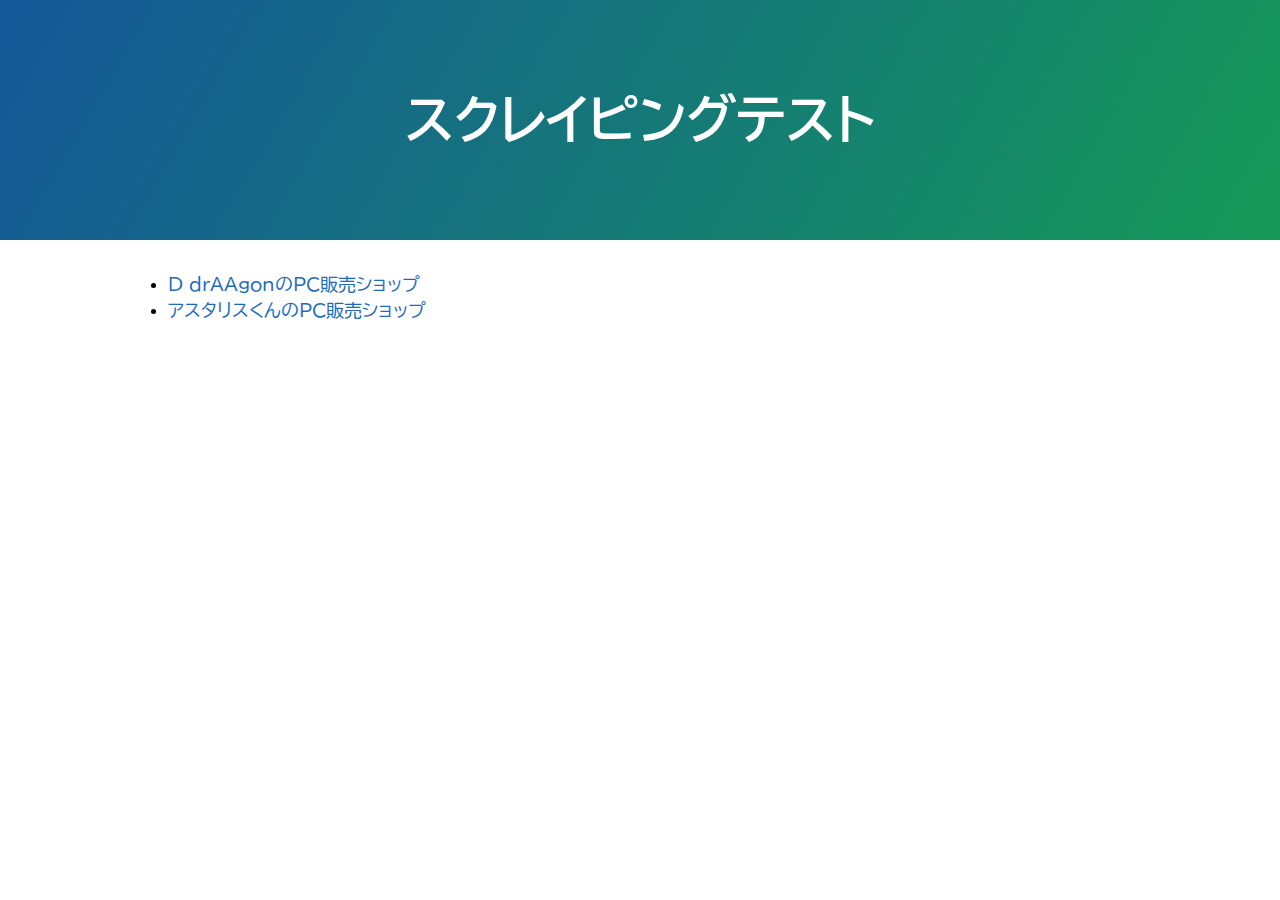
<file: index.html>
<!DOCTYPE html>
<html lang="jp">

<head>
  <meta charset="UTF-8">
  <meta name="viewport" content="width=device-width, initial-scale=1.0">
  <link rel="stylesheet" href="css/style.css">
  <title>アスタリスくんのPC販売ショップ</title>
</head>

<body>
  <header class="page-header">
    <h1 id="project-name">スクレイピングテスト</h1>
  </header>

  <main class="main-content">
    <ul>
      <li><a href="pcshop-d.html">D_drAAgonのPC販売ショップ</a></li>
      <li><a href="pcshop-a.html">アスタリスくんのPC販売ショップ</a></li>
    </ul>
  </main>

  <footer>

  </footer>
</body>

</html>
</file>
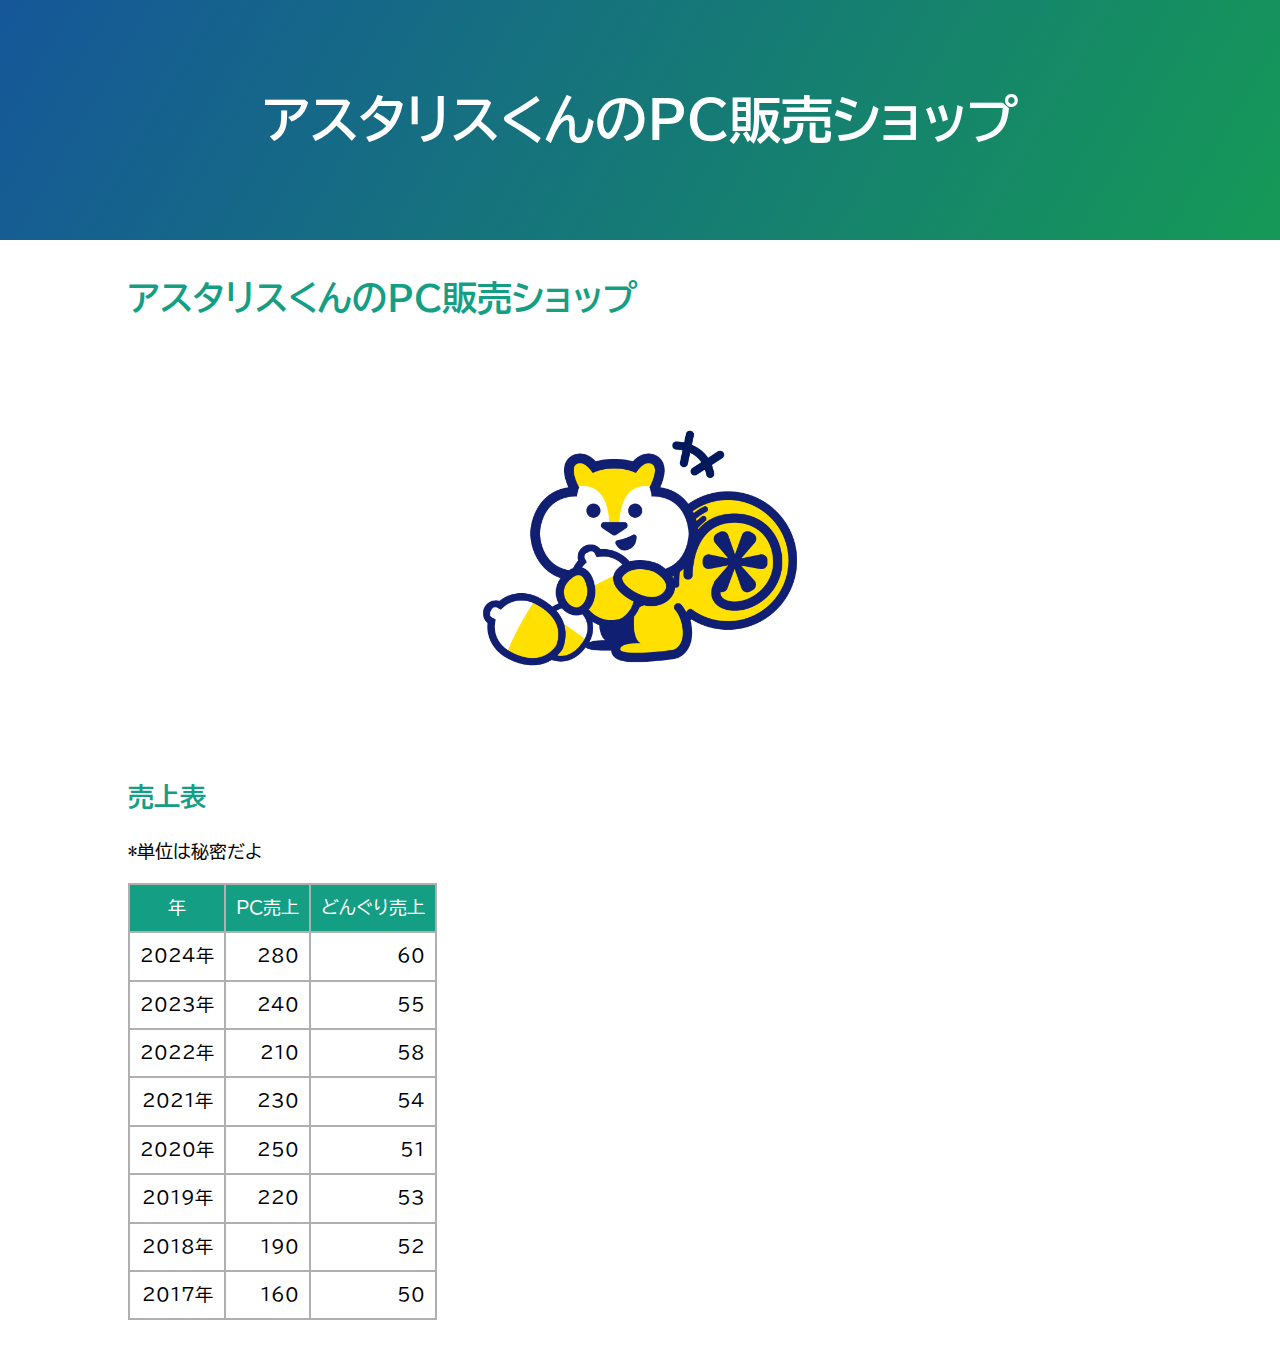
<file: pcshop-a.html>
<!DOCTYPE html>
<html lang="jp">
<head>
  <meta charset="UTF-8">
  <meta name="viewport" content="width=device-width, initial-scale=1.0">
  <link rel="stylesheet" href="css/style.css">
  <title>アスタリスくんのPC販売ショップ</title>
</head>
<body>
  <header class="page-header">
    <h1 id="project-name">アスタリスくんのPC販売ショップ</h1>
  </header>

  <main class="main-content">

    <h1 id="shop-name">アスタリスくんのPC販売ショップ</h1>

    <div class="image-area"><img src="images/asteriskun-yorokobi-700.png" alt="アスタリスくん" /></div>

    <h2 id="sales">売上表</h2>
  
    <p>*単位は秘密だよ</p>
  
    <table id="sales-table">
      <tr>
        <th>年</th>
        <th>PC売上</th>
        <th>どんぐり売上</th>
      </tr>
      <tr>
        <td>2024年</td>
        <td>280</td>
        <td>60</td>
      </tr>
      <tr>
        <td>2023年</td>
        <td>240</td>
        <td>55</td>
      </tr>
      <tr>
        <td>2022年</td>
        <td>210</td>
        <td>58</td>
      </tr>
      <tr>
        <td>2021年</td>
        <td>230</td>
        <td>54</td>
      </tr>
      <tr>
        <td>2020年</td>
        <td>250</td>
        <td>51</td>
      </tr>
      <tr>
        <td>2019年</td>
        <td>220</td>
        <td>53</td>
      </tr>
      <tr>
        <td>2018年</td>
        <td>190</td>
        <td>52</td>
      </tr>
      <tr>
        <td>2017年</td>
        <td>160</td>
        <td>50</td>
      </tr>
    </table>

  </main>

  <footer>

  </footer>
</body>
</html>
</file>
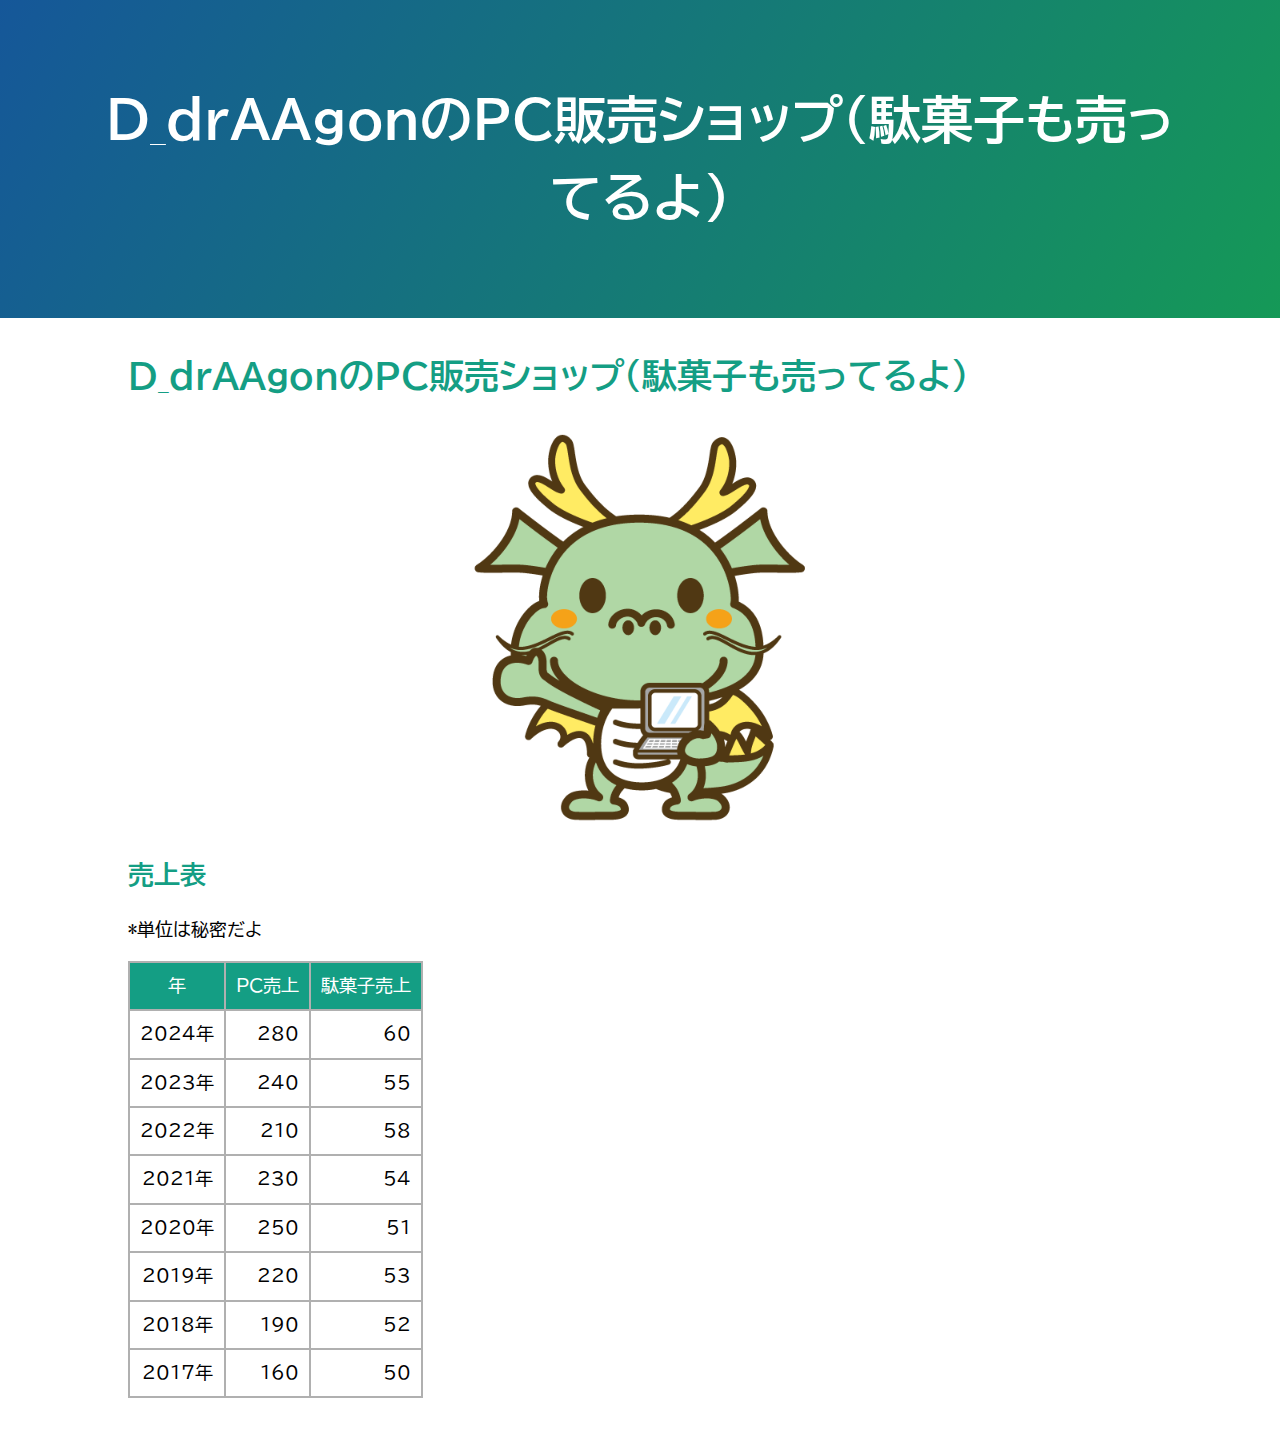
<file: pcshop-d.html>
<!DOCTYPE html>
<html lang="jp">

<head>
  <meta charset="UTF-8">
  <meta name="viewport" content="width=device-width, initial-scale=1.0">
  <link rel="stylesheet" href="css/style.css">
  <title>D_drAAgonのPC販売ショップ（駄菓子も売ってるよ）</title>
</head>

<body>
  <header class="page-header">
    <h1 id="project-name">D_drAAgonのPC販売ショップ（駄菓子も売ってるよ）</h1>
  </header>

  <main class="main-content">

    <h1 id="shop-name">D_drAAgonのPC販売ショップ（駄菓子も売ってるよ）</h1>

    <div class="image-area"><img src="images/1.png" alt="D_drAAgon" /></div>

    <h2 id="sales">売上表</h2>

    <p>*単位は秘密だよ</p>

    <table id="sales-table">
      <tr>
        <th>年</th>
        <th>PC売上</th>
        <th>駄菓子売上</th>
      </tr>
      <tr>
        <td>2024年</td>
        <td>280</td>
        <td>60</td>
      </tr>
      <tr>
        <td>2023年</td>
        <td>240</td>
        <td>55</td>
      </tr>
      <tr>
        <td>2022年</td>
        <td>210</td>
        <td>58</td>
      </tr>
      <tr>
        <td>2021年</td>
        <td>230</td>
        <td>54</td>
      </tr>
      <tr>
        <td>2020年</td>
        <td>250</td>
        <td>51</td>
      </tr>
      <tr>
        <td>2019年</td>
        <td>220</td>
        <td>53</td>
      </tr>
      <tr>
        <td>2018年</td>
        <td>190</td>
        <td>52</td>
      </tr>
      <tr>
        <td>2017年</td>
        <td>160</td>
        <td>50</td>
      </tr>
    </table>

  </main>

  <footer>

  </footer>
</body>

</html>
</file>
<file: css/style.css>
@import url('https://fonts.googleapis.com/css2?family=BIZ+UDPGothic&display=swap');

body {
  padding: 0;
  margin: 0;
  font-family: "BIZ UDPGothic", sans-serif;
  font-size: 16px;
  line-height: 1.5;
  color: #000000
}

a {
  color: #1e6bb8;
  text-decoration: none
}

a:hover {
  text-decoration: underline
}

.page-header {
  color: #fff;
  text-align: center;
  background-color: #159957;
  background-image: linear-gradient(120deg, #155799, #159957);
}

@media screen and (min-width: 64em) {
  .page-header {
    padding: 5rem 6rem
  }
}

@media screen and (min-width: 42em) and (max-width: 64em) {
  .page-header {
    padding: 3rem 4rem
  }
}

@media screen and (max-width: 42em) {
  .page-header {
    padding: 2rem 1rem
  }
}

#project-name {
  margin-top: 0;
  margin-bottom: 0.1rem
}

@media screen and (min-width: 64em) {
  #project-name {
    font-size: 3.25rem
  }
}

@media screen and (min-width: 42em) and (max-width: 64em) {
  #project-name {
    font-size: 2.25rem
  }
}

@media screen and (max-width: 42em) {
  #project-name {
    font-size: 1.75rem
  }
}

.main-content {
  word-wrap: break-word
}

.main-content :first-child {
  margin-top: 0
}

@media screen and (min-width: 64em) {
  .main-content {
    max-width: 64rem;
    padding: 2rem 6rem;
    margin: 0 auto;
    font-size: 1.1rem
  }
}

@media screen and (min-width: 42em) and (max-width: 64em) {
  .main-content {
    padding: 2rem 4rem;
    font-size: 1.1rem
  }
}

@media screen and (max-width: 42em) {
  .main-content {
    padding: 2rem 1rem;
    font-size: 1rem
  }
}

.main-content .image-area {
  text-align: center;
}

.main-content img {
  width: 100%;
  max-width: 400px;
}

.main-content h1{
  color: #149e84;
}

.main-content h2 {
  color: #149e84;
}

.main-content p {
  margin-bottom: 1em
}

.main-content table {
  text-align: center;
  border-collapse: collapse;
  border-spacing: 0;
}

.main-content th,td{
  font-weight: normal;
  padding: 10px;
  border: solid 2px #b0b0b0;
}

.main-content th {
  color: #fff;
  background: #149e84;
}

.main-content tr td:nth-child(n+2) {
  text-align: right;
}
</file>
